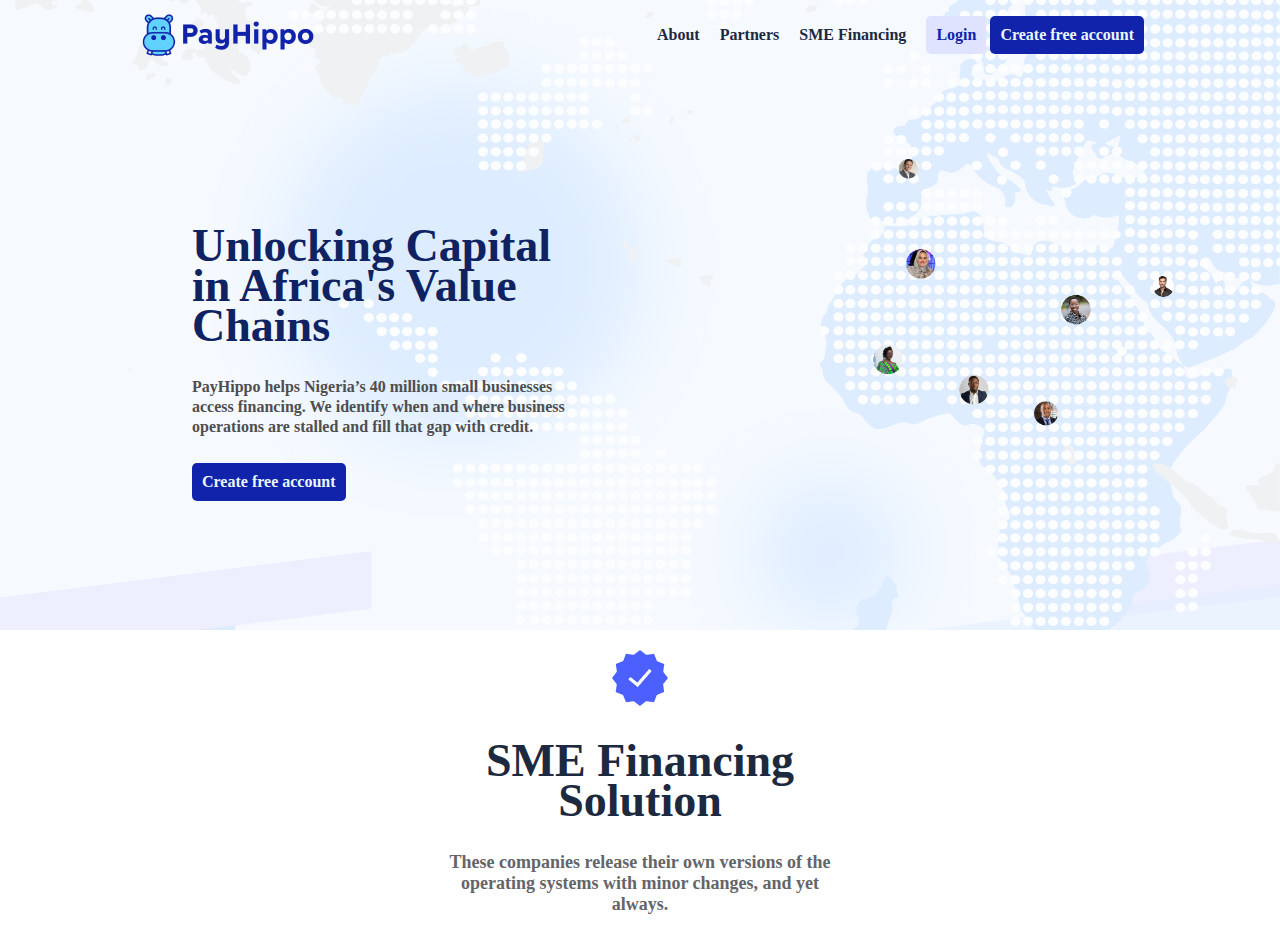
<file: Payhippo/index.html>
<!DOCTYPE html>
<html>
  <head>
    <meta charset="utf-8" />
    <meta http-equiv="X-UA-Compatible" content="IE=edge" />
    <title>Payhippo Replica</title>
    <meta name="description" content="" />
    <meta name="viewport" content="width=device-width, initial-scale=1" />
    <link rel="stylesheet" href="./styles.css" />
  </head>
  <body>
    <header>
      <div class="container">
        <nav>
          <img src="./assets/logo.png" alt="payhippo logo" />
          <div class="right-section">
            <ul>
              <li><a href="#">About</a></li>
              <li><a href="#">Partners</a></li>
              <li><a href="#">SME Financing</a></li>
            </ul>
            <div class="nav-btn-group">
              <a href="#" class="btn login">Login</a>
              <a href="#" class="btn primary">Create free account</a>
            </div>
          </div>
        </nav>
        <div class="header-body">
          <h1 class="title blue">Unlocking Capital in Africa's Value Chains</h1>
          <p class="text">
            PayHippo helps Nigeria’s 40 million small businesses access
            financing. We identify when and where business operations are
            stalled and fill that gap with credit.
          </p>
          <a href="#" class="btn primary cta">Create free account</a>
        </div>
      </div>
    </header>
    <main>
      <div class="solution">
        <img
          src="./assets/Group 243.png"
          class="solution-icon"
          alt="solution-icon"
        />
        <h1 class="title grey">SME Financing Solution</h1>
        <p class="solution-text">
          These companies release their own versions of the operating systems
          with minor changes, and yet always.
        </p>
      </div>
    </main>
  </body>
</html>
</file>
<file: Payhippo/styles.css>
body {
    padding: 0;
    margin: 0;
    background-color: #fff;
}

header {
    background-image: url(./assets/mainbackground.png);
    background-size: cover;
}

.container {
    height: 70vh;
}

nav {
    padding-top: 10px;
    display: flex;
    justify-content: space-around;
}

nav img {
    height: 50px;
    width: auto;
}

.right-section {
    width: max-content;
    display: flex;
    align-items: center;
}

ul {
    display: flex;
}

ul li {
    list-style: none;
    padding-left: 20px;
}

a {
    text-decoration: none;
    color: #1D293F;
    font-size: 16px;
    font-weight: 700;
}

.nav-btn-group {
    margin-left: 20px;
}

.btn {
    display: inline-block;
    padding: 10px;
    border-radius: 5px;
}

.login {
    background-color: #DFE3FF;
    color: #1123AB;
}

.primary {
    background-color: #1123AB;
    color: #E9F7FE;
}

.header-body {
    margin-top: 13%;
    width: 30%;
    margin-left: 15%;
}

.title {
    font-size: 46px;
    font-weight: 900;
    line-height: 40px;
    letter-spacing: 15;
}

.blue {
    color: #0F2262;
}

.text {
    color: #4E4E4E;
    font-size: 16px;
    line-height: 20px;
    font-weight: 600;
    letter-spacing: 10;
}

.cta {
    margin-top: 10px;
}

.solution {
    width: 30%;
    text-align: center;
    margin: 20px auto;
}

.solution-icon {
    width: 56px;
}

.grey {
    color: #1D293F
}

.solution-text {
    font-size: 18px;
    font-weight: 600;
    color: #646568;
}
</file>
